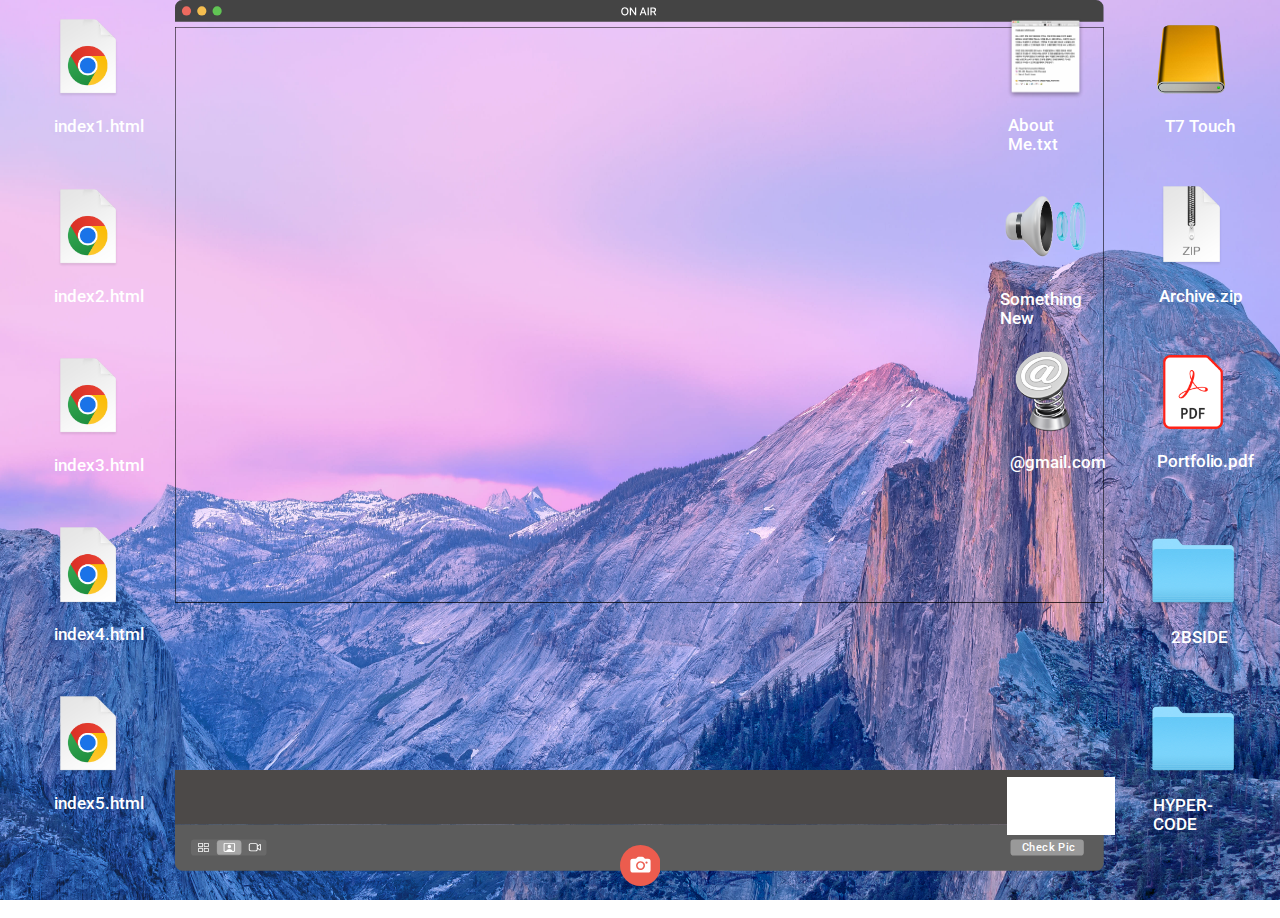
<file: index.html>
<!DOCTYPE html>
<html lang="en">
<head>
	<meta charset="utf-8">
    <title>ON AIR</title>
    <link rel="shortcut icon" href="img/favicon.ico" type="image/x-icon">
    <link rel="preconnect" href="https://fonts.googleapis.com">
    <link rel="preconnect" href="https://fonts.gstatic.com" crossorigin>
    <link href="https://fonts.googleapis.com/css2?family=Noto+Sans+KR:wght@100;300;400;500;700&family=Roboto:wght@100;300;400;500;700&display=swap" rel="stylesheet">
    <link rel="stylesheet" type="text/css" href="css/reset.css">
    <link rel="stylesheet" type="text/css" href="css/style.css">
    <script src="index.js"></script>
</head>
<body class="scroll">
    <img src="img/bg.jpg" style="width: 100%; position: absolute; z-index: -100;">

    <!--cam-->
    <div style="width: 100%; height: 100%;">
        <video id="cameraview" class="cam"></video>
    </div>

    <!--cam pick-->
    <canvas id="myCanvas" width="108" height="58" style="position: absolute; z-index: 100; background-color: white; top: 86.36%; left: 78.7%;">
        <video id="cameraview"></video>
    </canvas><br>

    <a  type="button" value="get Pic" target="_self" onclick="{takeSnapshot()}" style=" display:block; cursor: pointer;">
        <div style="top: 93.85%; left: 48.4%; width: 3.2%; height: auto; position: absolute; z-index: 40;">
            <svg id="Layer_2" data-name="Layer 2" xmlns="http://www.w3.org/2000/svg" viewBox="0 0 51.32 51.32"><defs><style>.cls-21{fill: #ec5c4e;}.cls-22{fill:#fff;}</style></defs><circle class="cls-21" cx="25.66" cy="25.66" r="25.66"/><path class="cls-22" d="M829.27,892.87a3.34,3.34,0,0,1-.85-2.49V879.63a3.36,3.36,0,0,1,.85-2.49,3.41,3.41,0,0,1,2.51-.84h2.68a2.3,2.3,0,0,0,.91-.14,2.44,2.44,0,0,0,.65-.52l.81-.88a2.57,2.57,0,0,1,2.13-.84h4.21a3.13,3.13,0,0,1,1.25.21,2.68,2.68,0,0,1,.86.63l.81.88a4.66,4.66,0,0,0,.45.4,1.15,1.15,0,0,0,.45.2,3,3,0,0,0,.66.06h2.74a3.47,3.47,0,0,1,2.52.84,3.36,3.36,0,0,1,.85,2.49v10.75a3.34,3.34,0,0,1-.85,2.49,3.43,3.43,0,0,1-2.52.85H831.78A3.37,3.37,0,0,1,829.27,892.87Zm14-2.79a5.51,5.51,0,0,0,3-3,5.56,5.56,0,0,0,.43-2.17,5.45,5.45,0,0,0-.74-2.8,5.56,5.56,0,0,0-2-2,5.44,5.44,0,0,0-2.79-.74,5.6,5.6,0,0,0-2.17.43,5.4,5.4,0,0,0-1.75,1.18A5.63,5.63,0,0,0,836,882.8a5.67,5.67,0,0,0,0,4.33,5.63,5.63,0,0,0,1.19,1.77,5.58,5.58,0,0,0,6.07,1.18Zm-4-1.91a3.71,3.71,0,0,1-1.34-1.33,3.77,3.77,0,0,1,0-3.75,3.82,3.82,0,0,1,1.34-1.34,3.73,3.73,0,0,1,3.73,0,3.82,3.82,0,0,1,1.34,1.34,3.77,3.77,0,0,1,0,3.75,3.71,3.71,0,0,1-1.34,1.33,3.73,3.73,0,0,1-3.73,0Zm8.47-6a1.35,1.35,0,1,0,1-2.33,1.32,1.32,0,0,0-1,.41,1.29,1.29,0,0,0-.41,1A1.32,1.32,0,0,0,847.69,882.17Z" transform="translate(-815.43 -859.15)"/></svg>
        </div>
    </a>

    <!--on air-->
    <div class="tab" style="top: 0%; left: 13.7%;">
        <svg id="Layer_2" data-name="Layer 2" xmlns="http://www.w3.org/2000/svg" viewBox="0 0 1217.38 28.64"><defs><style>.cls-1{fill:#444;}.cls-2{fill:#ed6a5f;}.cls-3{fill:#f4bd4f;}.cls-4{fill:#61c454;}.cls-5{fill:#fff;}</style></defs><path class="cls-1" d="M9.71,0h1198a9.71,9.71,0,0,1,9.71,9.71V28.64a0,0,0,0,1,0,0H0a0,0,0,0,1,0,0V9.71A9.71,9.71,0,0,1,9.71,0Z"/><circle class="cls-2" cx="15.08" cy="14.32" r="6.03"/><circle class="cls-3" cx="35.16" cy="14.32" r="6.03"/><circle class="cls-4" cx="55.24" cy="14.32" r="6.03"/><path class="cls-5" d="M819.24,19.56a4.25,4.25,0,0,1-1.65-1.83,6.25,6.25,0,0,1-.59-2.8v0a6.25,6.25,0,0,1,.59-2.8,4.19,4.19,0,0,1,1.66-1.82,5.31,5.31,0,0,1,5.09,0A4.31,4.31,0,0,1,826,12.11a6.39,6.39,0,0,1,.58,2.8v0a6.39,6.39,0,0,1-.58,2.8,4.27,4.27,0,0,1-1.66,1.83,4.82,4.82,0,0,1-2.54.64A4.89,4.89,0,0,1,819.24,19.56Zm4.24-1.24A3,3,0,0,0,824.57,17a5,5,0,0,0,.39-2v0a5,5,0,0,0-.39-2.05,3.05,3.05,0,0,0-1.1-1.34A3,3,0,0,0,819,12.86a4.93,4.93,0,0,0-.39,2.05v0A5,5,0,0,0,819,17a3,3,0,0,0,1.09,1.34,2.94,2.94,0,0,0,1.69.47A3,3,0,0,0,823.48,18.32Z" transform="translate(-231.96)"/><path class="cls-5" d="M828.31,9.81h1.47l6.28,9-1.67-1.49h.68V9.81h1.58V20h-1.46l-6.29-9,1.68,1.48h-.69V20h-1.58Z" transform="translate(-231.96)"/><path class="cls-5" d="M844.85,9.81h1.29v1.7h-.44L842.81,20h-1.67ZM843.4,16H848l.46,1.27h-5.54Zm2.33-4.49V9.81h.84L850.28,20h-1.67Z" transform="translate(-231.96)"/><path class="cls-5" d="M851.63,9.81h1.58V20h-1.58Z" transform="translate(-231.96)"/><path class="cls-5" d="M855.31,9.81h4a3.92,3.92,0,0,1,1.8.39,2.75,2.75,0,0,1,1.18,1.08,3.17,3.17,0,0,1,.41,1.66v0a3.19,3.19,0,0,1-.52,1.82,2.83,2.83,0,0,1-1.45,1.09L863,20h-1.84l-2.08-3.91H856.9V20h-1.59Zm3.82,5a2,2,0,0,0,1.42-.48,1.8,1.8,0,0,0,.5-1.36h0a1.72,1.72,0,0,0-.53-1.33,2.05,2.05,0,0,0-1.44-.48H856.9v3.66Z" transform="translate(-231.96)"/></svg>
    </div>
        
    <div class="tab" style="top: 85.6%; left: 13.7%;">
       <svg id="Layer_2" data-name="Layer 2" xmlns="http://www.w3.org/2000/svg" viewBox="0 0 1217.38 131.9"><defs><style>.cls-11{fill:#4c4948;}.cls-12{fill:#5c5c5c;}.cls-13{fill:#696969;}.cls-14,.cls-17{fill:#fff;}.cls-15{fill:#a6a6a6;stroke:#9e9e9e;stroke-miterlimit:10;stroke-width:0.5px;}.cls-16{fill:#999;}.cls-17{font-size:14px;font-family:Roboto-Medium, Roboto;font-weight:500;letter-spacing:0.04em;}</style></defs><rect class="cls-11" width="1217.38" height="71.54"/><path class="cls-12" d="M241.58,854.63h1198a9.71,9.71,0,0,1,9.71,9.71V915a0,0,0,0,1,0,0H231.87a0,0,0,0,1,0,0V864.35A9.71,9.71,0,0,1,241.58,854.63Z" transform="translate(1449.25 986.54) rotate(180)"/><rect class="cls-13" x="20.93" y="91.21" width="99.05" height="21.02" rx="4.04"/><path class="cls-14" d="M329.26,889a2.45,2.45,0,0,1-.68-1.85v-5.6a2.42,2.42,0,0,1,.7-1.86,2.62,2.62,0,0,1,1.87-.66h6.6a2.56,2.56,0,0,1,1.89.66,2.49,2.49,0,0,1,.68,1.86v5.56a2.52,2.52,0,0,1-.68,1.87,2.56,2.56,0,0,1-1.89.66h-6.6A2.62,2.62,0,0,1,329.26,889Zm8.28-.5a1.63,1.63,0,0,0,1.16-.39,1.55,1.55,0,0,0,.41-1.17v-5.21a1.6,1.6,0,0,0-.41-1.18,1.61,1.61,0,0,0-1.16-.39h-6.18a1.63,1.63,0,0,0-1.16.39,1.58,1.58,0,0,0-.41,1.18v5.21a1.55,1.55,0,0,0,.41,1.17,1.63,1.63,0,0,0,1.16.39Zm5.07-8.1a2.28,2.28,0,0,1,.45-.29,1,1,0,0,1,1.16.17,1,1,0,0,1,.27.75v6.63a1.07,1.07,0,0,1-.27.76,1,1,0,0,1-1.16.17,2.35,2.35,0,0,1-.45-.3l-2.5-2.12v-1.35l3,2.44.07,0,.07,0c.07,0,.1-.05.1-.14v-5.68c0-.1,0-.15-.1-.15a.11.11,0,0,0-.07,0l-.07.05-3,2.44v-1.36Z" transform="translate(-231.87 -783.1)"/><rect class="cls-15" x="55.05" y="92.21" width="31.79" height="19.02" rx="3.81"/><path class="cls-14" d="M262.34,883.84a1.48,1.48,0,0,1-.33-1.06v-2.65a1.47,1.47,0,0,1,.33-1,1.43,1.43,0,0,1,1-.34h3.91a1.21,1.21,0,0,1,1.37,1.39v2.65a1.21,1.21,0,0,1-1.37,1.4h-3.91A1.43,1.43,0,0,1,262.34,883.84Zm0,6.42a1.47,1.47,0,0,1-.33-1v-2.66a1.47,1.47,0,0,1,.33-1,1.43,1.43,0,0,1,1-.34h3.91a1.21,1.21,0,0,1,1.37,1.39v2.66a1.21,1.21,0,0,1-1.37,1.39h-3.91A1.43,1.43,0,0,1,262.34,890.26Zm4.93-7.13a.33.33,0,0,0,.25-.09.38.38,0,0,0,.08-.26v-2.65a.38.38,0,0,0-.08-.26.37.37,0,0,0-.25-.08h-3.89a.36.36,0,0,0-.25.08.38.38,0,0,0-.08.26v2.65a.38.38,0,0,0,.08.26.32.32,0,0,0,.25.09Zm0,6.42a.37.37,0,0,0,.25-.08.38.38,0,0,0,.08-.26v-2.66a.36.36,0,0,0-.08-.25.33.33,0,0,0-.25-.09h-3.89a.32.32,0,0,0-.25.09.36.36,0,0,0-.08.25v2.66a.38.38,0,0,0,.08.26.36.36,0,0,0,.25.08Zm2.71-5.71a1.44,1.44,0,0,1-.34-1.06v-2.65a1.21,1.21,0,0,1,1.37-1.39h3.91a1.43,1.43,0,0,1,1,.34,1.47,1.47,0,0,1,.34,1v2.65a1.48,1.48,0,0,1-.34,1.06,1.43,1.43,0,0,1-1,.34H271A1.43,1.43,0,0,1,270,883.84Zm0,6.42a1.43,1.43,0,0,1-.34-1v-2.66a1.21,1.21,0,0,1,1.37-1.39h3.91a1.43,1.43,0,0,1,1,.34,1.47,1.47,0,0,1,.34,1v2.66a1.47,1.47,0,0,1-.34,1,1.43,1.43,0,0,1-1,.34H271A1.43,1.43,0,0,1,270,890.26Zm4.93-7.13a.32.32,0,0,0,.25-.09.38.38,0,0,0,.08-.26v-2.65a.38.38,0,0,0-.08-.26.36.36,0,0,0-.25-.08H271a.37.37,0,0,0-.25.08.38.38,0,0,0-.08.26v2.65a.38.38,0,0,0,.08.26.33.33,0,0,0,.25.09Zm0,6.42a.36.36,0,0,0,.25-.08.38.38,0,0,0,.08-.26v-2.66a.36.36,0,0,0-.08-.25.32.32,0,0,0-.25-.09H271a.33.33,0,0,0-.25.09.36.36,0,0,0-.08.25v2.66a.38.38,0,0,0,.08.26.37.37,0,0,0,.25.08Z" transform="translate(-231.87 -783.1)"/><path class="cls-14" d="M296.1,890a2.08,2.08,0,0,1-.52-1.54v-7.73a2.08,2.08,0,0,1,.52-1.54,2.12,2.12,0,0,1,1.56-.52h10.86a2.16,2.16,0,0,1,1.57.52,2.08,2.08,0,0,1,.52,1.54v7.73a2.08,2.08,0,0,1-.52,1.54,2.2,2.2,0,0,1-1.57.52H297.66A2.16,2.16,0,0,1,296.1,890Zm12.35-.73a.91.91,0,0,0,.68-.23.94.94,0,0,0,.23-.69v-7.51a.94.94,0,0,0-.23-.69.91.91,0,0,0-.68-.23H297.73a.88.88,0,0,0-.67.23.9.9,0,0,0-.23.69v7.51a.9.9,0,0,0,.23.69.88.88,0,0,0,.67.23Zm-9.08-.77a3.86,3.86,0,0,1,1-.93,4.81,4.81,0,0,1,1.27-.61,5.46,5.46,0,0,1,3,0,4.81,4.81,0,0,1,1.27.61,3.82,3.82,0,0,1,.95.93,3.44,3.44,0,0,1,.53,1.17h-8.51A3.44,3.44,0,0,1,299.37,888.53Zm2.63-3.09a2.29,2.29,0,0,1-.78-.85,2.64,2.64,0,0,1-.29-1.21,2.37,2.37,0,0,1,.29-1.15,2.21,2.21,0,0,1,.78-.85,2,2,0,0,1,2.19,0,2.21,2.21,0,0,1,.78.85,2.26,2.26,0,0,1,.29,1.15,2.47,2.47,0,0,1-.29,1.22,2.21,2.21,0,0,1-.78.85,1.87,1.87,0,0,1-1.09.3A2,2,0,0,1,302,885.44Z" transform="translate(-231.87 -783.1)"/><rect class="cls-16" x="1095.22" y="91.21" width="96.05" height="21.02" rx="4.04"/><text class="cls-17" transform="translate(1110.01 106.72)">Check Pic</text></svg>
    </div>

    <div class="tab" style="top: 3.05%; left:13.7%">
        <svg id="Layer_2" data-name="Layer 2" xmlns="http://www.w3.org/2000/svg" viewBox="0 0 1217.29 754.45"><path d="M1448.5,29.39v753H232.71v-753H1448.5m.75-.75H232V783.1H1449.25V28.64Z" transform="translate(-231.96 -28.64)"/></svg>
    </div>
    
    <!--mydiv1 ~ 5-->
    <div id="mydiv1" style="top: 1.5%; left: 3.5%; z-index: 30;">
        <a href="https://min-jii.github.io/04-10-index/" target="_new" style="cursor: move;">
            <img src="img/img2.png" class="folder" style="top: 4%;">
        </a> 
        <div id="mydivheader">
            <p class="h1" style="margin-top: 52%; margin-left: 9.3%;">index1.html</p>
        </div> 
	</div>

    <div id="mydiv2" style="top: 20.4%; left: 3.5%; z-index: 30;">
        <a href="https://min-jii.github.io/05-15-index/" target="_new" style="cursor: move;">
            <img src="img/img2.png" class="folder" style="top: 4%;">
        </a> 
        <div id="mydivheader">
            <p class="h1" style="margin-top: 52%; margin-left: 9.3%;">index2.html</p>
        </div> 
	</div>

    <div id="mydiv3" style="top: 39.2%; left: 3.5%; z-index: 30;">
        <a href="https://min-jii.github.io/07-01-index/index.html" target="_new" style="cursor: move;">
            <img src="img/img2.png" class="folder" style="top: 4%;">
        </a> 
        <div id="mydivheader">
            <p class="h1" style="margin-top: 52%; margin-left: 9.3%;">index3.html</p>
        </div> 
	</div>
    
    <div id="mydiv4" style="top: 58%; left: 3.5%; z-index: 30;">
        <a href="https://min-jii.github.io/10-27-index/" target="_new" style="cursor: move;">
            <img src="img/img2.png" class="folder" style="top: 4%;">
        </a> 
        <div id="mydivheader">
            <p class="h1" style="margin-top: 52%; margin-left: 9.3%;">index4.html</p>
        </div> 
	</div>

    <div id="mydiv5" style="top: 76.7%; left: 3.5%; z-index: 30;">
        <a href="https://min-jii.github.io/12-15-index/" target="_new" style="cursor: move;">
            <img src="img/img2.png" class="folder" style="top: 4%;">
        </a> 
        <div id="mydivheader">
            <p class="h1" style="margin-top: 52%; margin-left: 9.3%;">index5.html</p>
        </div> 
	</div>
    
    <!--mydiv6-->
    <div id="mydiv6" style="top: 1.5%; left: 90%; z-index: 30;">
        <a href="ssd/ssd.html" target="_new" style="cursor: move;">
            <img src="img/img4.png" class="ssd" style="top: 2%; left: -5%;">
        </a> 
        <div id="mydivheader">
            <p class="h1" style="margin-top: 52%; margin-left: 13.5%;">T7 Touch</p>
        </div> 
	</div>
    
    <!--mydiv7-->
    <div id="mydiv7" style="top: 20.4%; left: 90%; z-index: 30;">
        <a href="files/files.html" target="_new" style="cursor: move;">
            <img src="img/img3.png" class="zip" style="top: 2%; left: 10%;">
        </a> 
        <div id="mydivheader">
            <p class="h1" style="margin-top: 52%; margin-left: 7.5%;">Archive.zip</p>
        </div> 
	</div>

    <!--mydiv8-->
    <div id="mydiv8" style="top: 38%; left: 90%; z-index: 30;">
        <a href="https://url.kr/ak1cpf" target="_blank" style="cursor: move;">
            <img src="img/img5.png" class="pdf" style="top: 2%; left: -7%;">
        </a> 
        <div id="mydivheader">
            <p class="h1" style="margin-top: 60%; margin-left: 4.5%;">Portfolio.pdf</p>
        </div> 
	</div>

    <!--mydiv9-->
    <div id="mydiv9" style="top: 58%; left: 90%; z-index: 30;">
        <a href="https://min-jii.github.io/tobeside/index.html" target="_new" style="cursor: move;">
            <img src="img/img1.png" class="file2" style="top: 10%; left: -3%;">
        </a> 
        <div id="mydivheader2">
            <p class="h1" style="margin-top: 38%; margin-left: 18%;">2BSIDE</p>
        </div> 
	</div>

    <!--mydiv10-->
    <div id="mydiv10" style="top: 76.7%; left: 90%; z-index: 30;">
        <a href="https://min-jii.github.io/hypercode-main/" target="_new" style="cursor: move;">
            <img src="img/img1.png" class="file2" style="top: 10%; left: -3%;">
        </a> 
        <div id="mydivheader2">
            <p class="h1" style="margin-top: 38%; margin-left: 0.2%;">HYPER-CODE</p>
        </div> 
	</div>
    
    <!--mydiv11-->
    <div id="mydiv" style="display: none;">
		<span onclick="this.parentElement.style.display='none';">
            <div id="mydivheader3">
                <img src="img/img0.png" class="info">
            </div>
        </span>
	</div>	
    <div>
        <a  target="_self" onclick="document.getElementById('mydiv').style.display='block';" class="box">
            <div id="mydiv11" style="top: 1.5%; left: 78%; z-index: 50;">
                <a style="cursor: move;">
                    <img src="img/img0.png" class="info" style="top: 2%; left: 7%;">
                </a> 
                <div id="mydivheader">
                    <p class="h1" style="margin-top: 51%; margin-left: 10%;">About Me.txt</p>
                </div> 
            </div>
        </a>
    </div>

    <!--mydiv12-->
    <div id="mydiv12" style="top: 21.3%; left: 78%; z-index: 30;">
        <a href="https://youtu.be/FEiIYHq07E0" target="_new" style="cursor: move;">
            <img src="img/img7.png" class="sp" style="top: 2.5%; left: -0.5%;">
        </a> 
        <div id="mydivheader2">
            <p class="h1" style="margin-top: 31%; margin-left: 1%;">Something New</p>
        </div> 
	</div>

    <!--mydiv13-->
    <div id="mydiv13" style="top: 38.5%; left: 78%; z-index: 30;">
        <a href="mailto:98052kmg@gmail.com" target="_new" style="cursor: move;">
            <img src="img/img8.png" class="sp" style="top: 2.5%; left: 7%;">
        </a> 
        <div id="mydivheader">
            <p class="h1" style="margin-top: 56%; margin-left: 12%;">@gmail.com</p>
        </div> 
	</div>

<script>
    //cam
    mainInit();

    //cam pick
    var cameraviewStream = document.getElementById('cameraview')
    var myStoredInterval = 0

    //mydiv:
    dragElement(document.getElementById("mydiv"));

    //mydiv1~5:
    dragElement(document.getElementById("mydiv1"));
    dragElement(document.getElementById("mydiv2"));
    dragElement(document.getElementById("mydiv3"));
    dragElement(document.getElementById("mydiv4"));
    dragElement(document.getElementById("mydiv5"));

    //mydiv6~10:
    dragElement(document.getElementById("mydiv6"));
    dragElement(document.getElementById("mydiv7"));
    dragElement(document.getElementById("mydiv8"));
    dragElement(document.getElementById("mydiv9"));
    dragElement(document.getElementById("mydiv10"));

    //mydiv11~13
    dragElement(document.getElementById("mydiv11"));
    dragElement(document.getElementById("mydiv12"));
    dragElement(document.getElementById("mydiv13"));
</script>
</body>
</html>
</file>
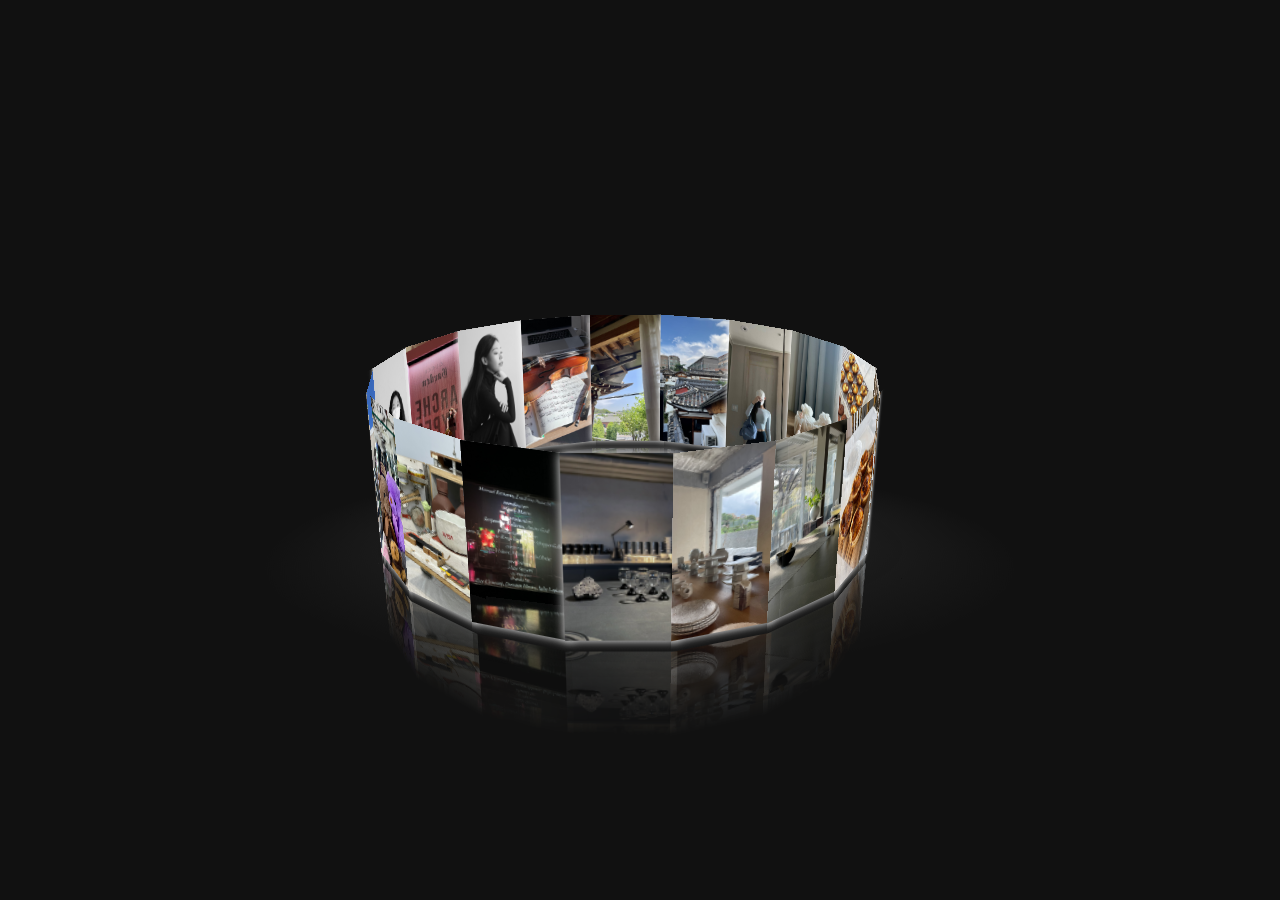
<file: files/files.html>
<html lang="en">
<head>
	<meta charset="utf-8">
    <title>ON AIR</title>
    <link rel="shortcut icon" href="img/favicon.ico" type="image/x-icon">
    <link rel="preconnect" href="https://fonts.googleapis.com">
    <link rel="preconnect" href="https://fonts.gstatic.com" crossorigin>
    <link href="https://fonts.googleapis.com/css2?family=Noto+Sans+KR:wght@100;300;400;500;700&family=Roboto:wght@100;300;400;500;700&display=swap" rel="stylesheet">
    <link rel="stylesheet" type="text/css" href="css/style.css">
  </head>
  <body>
    <div id="drag-container">
      <div id="spin-container">
        <img src="img/img1.jpg" alt=""/>
        <img src="img/img2.jpg" alt=""/>
        <img src="img/img3.jpg" alt=""/>
        <img src="img/img4.jpg" alt=""/>
        <img src="img/img5.jpg" alt=""/>
        <img src="img/img6.jpg" alt=""/>
        <img src="img/img7.jpg" alt=""/>
        <img src="img/img8.jpg" alt=""/>
        <img src="img/img10.jpg" alt=""/>
        <img src="img/img12.jpg" alt=""/>
        <img src="img/img13.jpg" alt=""/>
        <img src="img/img14.jpg" alt=""/>
        <img src="img/img16.jpg" alt=""/>
        <img src="img/img17.jpg" alt=""/>
        <img src="img/img20.jpg" alt=""/>
        <img src="img/img21.jpg" alt=""/>
        <img src="img/img22.jpg" alt=""/>
        <img src="img/img23.jpg" alt=""/>
      </div>
      <div id="ground"></div>
    </div>

    <script>
      var radius = 240
      var autoRotate = true;
      var rotateSpeed = -60;
      var imgWidth = 120;
      var imgHeight = 170;

      setTimeout(init, 100);

      var odrag = document.getElementById("drag-container");
      var ospin = document.getElementById("spin-container");
      var aImg = ospin.getElementsByTagName("img");
      var aVid = ospin.getElementsByTagName("video");
      var aEle = [...aImg, ...aVid]; // combine 2 arrays

      ospin.style.width = imgWidth + "px";
      ospin.style.height = imgHeight + "px";

      var ground = document.getElementById("ground");
      ground.style.width = radius * 3 + "px";
      ground.style.height = radius * 3 + "px";

      function init(delayTime) {
        for (var i = 0; i < aEle.length; i++) {
          aEle[i].style.transform =
            "rotateY(" +
            i * (360 / aEle.length) +
            "deg) translateZ(" +
            radius +
            "px)";
          aEle[i].style.transition = "transform 1s";
          aEle[i].style.transitionDelay =
            delayTime || (aEle.length - i) / 4 + "s";
        }
      }

      function applyTranform(obj) {
        // Constrain the angle of camera (between 0 and 180)
        if (tY > 180) tY = 180;
        if (tY < 0) tY = 0;

        obj.style.transform = "rotateX(" + -tY + "deg) rotateY(" + tX + "deg)";
      }

      function playSpin(yes) {
        ospin.style.animationPlayState = yes ? "running" : "paused";
      }

      var sX,
        sY,
        nX,
        nY,
        desX = 0,
        desY = 0,
        tX = 0,
        tY = 10;

      if (autoRotate) {
        var animationName = rotateSpeed > 0 ? "spin" : "spinRevert";
        ospin.style.animation = `${animationName} ${Math.abs(
          rotateSpeed
        )}s infinite linear`;
      }

      document.onpointerdown = function(e) {
        clearInterval(odrag.timer);
        e = e || window.event;
        var sX = e.clientX,
          sY = e.clientY;

        this.onpointermove = function(e) {
          e = e || window.event;
          var nX = e.clientX,
            nY = e.clientY;
          desX = nX - sX;
          desY = nY - sY;
          tX += desX * 0.1;
          tY += desY * 0.1;
          applyTranform(odrag);
          sX = nX;
          sY = nY;
        };

        this.onpointerup = function(e) {
          odrag.timer = setInterval(function() {
            desX *= 0.95;
            desY *= 0.95;
            tX += desX * 0.1;
            tY += desY * 0.1;
            applyTranform(odrag);
            playSpin(false);
            if (Math.abs(desX) < 0.5 && Math.abs(desY) < 0.5) {
              clearInterval(odrag.timer);
              playSpin(true);
            }
          }, 17);
          this.onpointermove = this.onpointerup = null;
        };

        return false;
      };

      document.onmousewheel = function(e) {
        e = e || window.event;
        var d = e.wheelDelta / 20 || -e.detail;
        radius += d;
        init(1);
      };
    </script>
  </body>
</html>
</file>
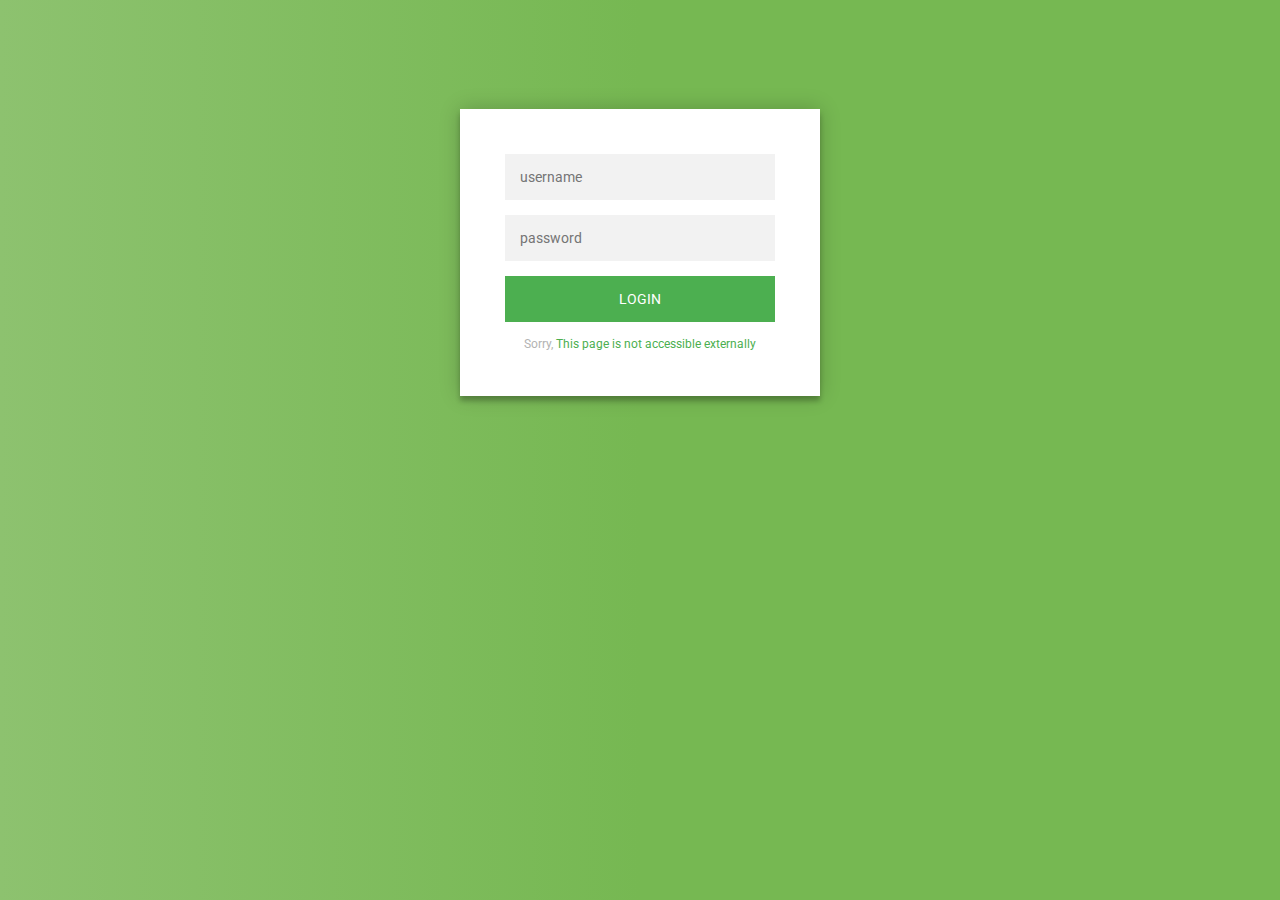
<file: ssd/ssd.html>
<!DOCTYPE html>
<html lang="en">
<head>
	<meta charset="utf-8">
    <title>ON AIR</title>
    <link rel="shortcut icon" href="img/favicon.ico" type="image/x-icon">
    <link rel="preconnect" href="https://fonts.googleapis.com">
    <link rel="preconnect" href="https://fonts.gstatic.com" crossorigin>
    <link href="https://fonts.googleapis.com/css2?family=Noto+Sans+KR:wght@100;300;400;500;700&family=Roboto:wght@100;300;400;500;700&display=swap" rel="stylesheet">
    <link rel="stylesheet" type="text/css" href="css/style.css">
</head>
<body class="scroll">
    <div class="login-page">
        <div class="form">
          <form class="register-form">
            <input type="text" placeholder="name"/>
            <input type="password" placeholder="password"/>
            <input type="text" placeholder="email address"/>
            <button>create</button>
            <p class="message">Already registered? <a href="#">Sign In</a></p>
          </form>
          <form class="login-form">
            <input type="text" placeholder="username"/>
            <input type="password" placeholder="password"/>
            <button>login</button>
            <p class="message">Sorry,  <a href="#">This page is not accessible externally</a></p>
          </form>
        </div>
      </div>   

<script>
$('.message a').click(function(){
$('form').animate({height: "toggle", opacity: "toggle"}, "slow");
});
</script>

</body>
</html>
</file>
<file: css/style.css>
.cam {
	width: 100%;
	height: 100%;
	z-index: 10;
}
.scroll {
	overflow-y: hidden;
}
.h1 {
	font-family: 'Roboto', sans-serif;
	font-weight: 500;
	font-style: normal;
	font-size: 1.06rem;
	position: absolute;
	line-height: 1.2rem;
	word-spacing: -0.002rem;
	letter-spacing: -0.002rem;
	color: white;
}
.tab {
	width: 72.56%;
	height: auto;
	position: absolute;
	z-index: 20;
}
.tab2 {
	width: 3.1%;
	height: auto;
	position: absolute;
	z-index: 20;
}
.folder {
	width: 67%;
	height: auto;
	position: absolute;
	top: 1%;
	left: 15%;
}
.ssd {
	width: 97%;
	height: auto;
	position: absolute;
}
.zip {
	width: 68%;
	height: auto;
	position: absolute;
}
.pdf {
	width: 105%;
	height: auto;
	position: absolute;
}
.file {
	width: 98%;
	height: auto;
	position: absolute;
}
.file2 {
	width: 86%;
	height: auto;
	position: absolute;
}
.info {
	width: 91%;
	height: auto;
	position: absolute;
}
.sp {
	width: 93%;
	height: auto;
	position: absolute;
}
.box {
	position: absolute;
	width: 5.5%;
	height: 5.5%;
	cursor: move;
	top: 2.5%;
	left: 79%;
	z-index: 60;
}
#mydiv {
	position: absolute;
	width: 50%;
	height: auto; 
	top: 3.3%;
	left: 26%;
}
#mydiv1, #mydiv2, #mydiv3, #mydiv4, #mydiv5, #mydiv6, #mydiv7, #mydiv8, #mydiv11, #mydiv12, #mydiv13 {
	position: absolute;
	width: 7%;
	height: 15%; 
	z-index: 30;
}
#mydiv9 {
	position: absolute;
	width: 8%;
	height: 15%; 
	z-index: 30;
}
#mydiv10 {
	position: absolute;
	width: 8%;
	height: 15%; 
	z-index: 30;
}
#mydiv12 {
	position: absolute;
	width: 8%;
	height: 15%; 
	z-index: 30;
}
#mydivheader {
	width: 100%;
	height: 60%; 
	position: absolute;
	top: 42%;
	left: 0.8%;
	cursor: move;
	z-index: 40;
}
#mydivheader2 {
	width: 100%;
	height: 50%; 
	position: absolute;
	top: 49.5%;
	left: 0.8%;
	cursor: move;
	z-index: 40;
}
#mydivheader3 {
	width: 100%;
	height: auto; 
	position: absolute;
	cursor: move;
	z-index: 60;
}
</file>
<file: files/css/style.css>
* {
  margin: 0;
  padding: 0;
}

html,
body {
  height: 100%;
  /* for touch screen */
  touch-action: none;
}

body {
  overflow: hidden;
  display: -webkit-box;
  display: -ms-flexbox;
  display: flex;
  background: #111;
  -webkit-perspective: 1000px;
  perspective: 1000px;
  -webkit-transform-style: preserve-3d;
  transform-style: preserve-3d;
}

#drag-container,
#spin-container {
  position: relative;
  display: -webkit-box;
  display: -ms-flexbox;
  display: flex;
  margin: auto;
  -webkit-transform-style: preserve-3d;
  transform-style: preserve-3d;
  -webkit-transform: rotateX(-10deg);
  transform: rotateX(-10deg);
}

#drag-container img {
  -webkit-transform-style: preserve-3d;
  transform-style: preserve-3d;
  position: absolute;
  left: 0;
  top: 0;
  width: 90;
  height: 160;
  line-height: 200px;
  font-size: 50px;
  text-align: center;
  -webkit-box-shadow: 0 0 8px #fff;
  box-shadow: 0 0 8px #fff;
  -webkit-box-reflect: below 10px
    linear-gradient(transparent, transparent, #0005);
}

#drag-container img:hover,
#drag-container video:hover {
  -webkit-box-shadow: 0 0 15px #fffd;
  box-shadow: 0 0 15px #fffd;
  -webkit-box-reflect: below 10px
    linear-gradient(transparent, transparent, #0007);
}

#drag-container p {
  font-family: Serif;
  position: absolute;
  top: 100%;
  left: 50%;
  -webkit-transform: translate(-50%, -50%) rotateX(90deg);
  transform: translate(-50%, -50%) rotateX(90deg);
  color: #fff;
}

#ground {
  width: 900px;
  height: 900px;
  position: absolute;
  top: 100%;
  left: 50%;
  -webkit-transform: translate(-50%, -50%) rotateX(90deg);
  transform: translate(-50%, -50%) rotateX(90deg);
  background: -webkit-radial-gradient(
    center center,
    farthest-side,
    #9993,
    transparent
  );
}

#music-container {
  position: absolute;
  top: 0;
  left: 0;
}

@-webkit-keyframes spin {
  from {
    -webkit-transform: rotateY(0deg);
    transform: rotateY(0deg);
  }
  to {
    -webkit-transform: rotateY(360deg);
    transform: rotateY(360deg);
  }
}

@keyframes spin {
  from {
    -webkit-transform: rotateY(0deg);
    transform: rotateY(0deg);
  }
  to {
    -webkit-transform: rotateY(360deg);
    transform: rotateY(360deg);
  }
}
@-webkit-keyframes spinRevert {
  from {
    -webkit-transform: rotateY(360deg);
    transform: rotateY(360deg);
  }
  to {
    -webkit-transform: rotateY(0deg);
    transform: rotateY(0deg);
  }
}
@keyframes spinRevert {
  from {
    -webkit-transform: rotateY(360deg);
    transform: rotateY(360deg);
  }
  to {
    -webkit-transform: rotateY(0deg);
    transform: rotateY(0deg);
  }
}
</file>
<file: ssd/css/style.css>
.login-page {
  width: 360px;
  padding: 8% 0 0;
  margin: auto;
}
.form {
  position: relative;
  z-index: 1;
  background: #FFFFFF;
  max-width: 360px;
  margin: 0 auto 100px;
  padding: 45px;
  text-align: center;
  box-shadow: 0 0 20px 0 rgba(0, 0, 0, 0.2), 0 5px 5px 0 rgba(0, 0, 0, 0.24);
}
.form input {
  font-family: "Roboto", sans-serif;
  outline: 0;
  background: #f2f2f2;
  width: 100%;
  border: 0;
  margin: 0 0 15px;
  padding: 15px;
  box-sizing: border-box;
  font-size: 14px;
}
.form button {
  font-family: "Roboto", sans-serif;
  text-transform: uppercase;
  outline: 0;
  background: #4CAF50;
  width: 100%;
  border: 0;
  padding: 15px;
  color: #FFFFFF;
  font-size: 14px;
  -webkit-transition: all 0.3 ease;
  transition: all 0.3 ease;
  cursor: pointer;
}
.form button:hover,.form button:active,.form button:focus {
  background: #43A047;
}
.form .message {
  margin: 15px 0 0;
  color: #b3b3b3;
  font-size: 12px;
}
.form .message a {
  color: #4CAF50;
  text-decoration: none;
}
.form .register-form {
  display: none;
}
.container {
  position: relative;
  z-index: 1;
  max-width: 300px;
  margin: 0 auto;
}
.container:before, .container:after {
  content: "";
  display: block;
  clear: both;
}
.container .info {
  margin: 50px auto;
  text-align: center;
}
.container .info h1 {
  margin: 0 0 15px;
  padding: 0;
  font-size: 36px;
  font-weight: 300;
  color: #1a1a1a;
}
.container .info span {
  color: #4d4d4d;
  font-size: 12px;
}
.container .info span a {
  color: #000000;
  text-decoration: none;
}
.container .info span .fa {
  color: #EF3B3A;
}
body {
  background: #76b852; /* fallback for old browsers */
  background: rgb(141,194,111);
  background: linear-gradient(90deg, rgba(141,194,111,1) 0%, rgba(118,184,82,1) 50%);
  font-family: "Roboto", sans-serif;
  -webkit-font-smoothing: antialiased;
  -moz-osx-font-smoothing: grayscale;      
}
</file>
